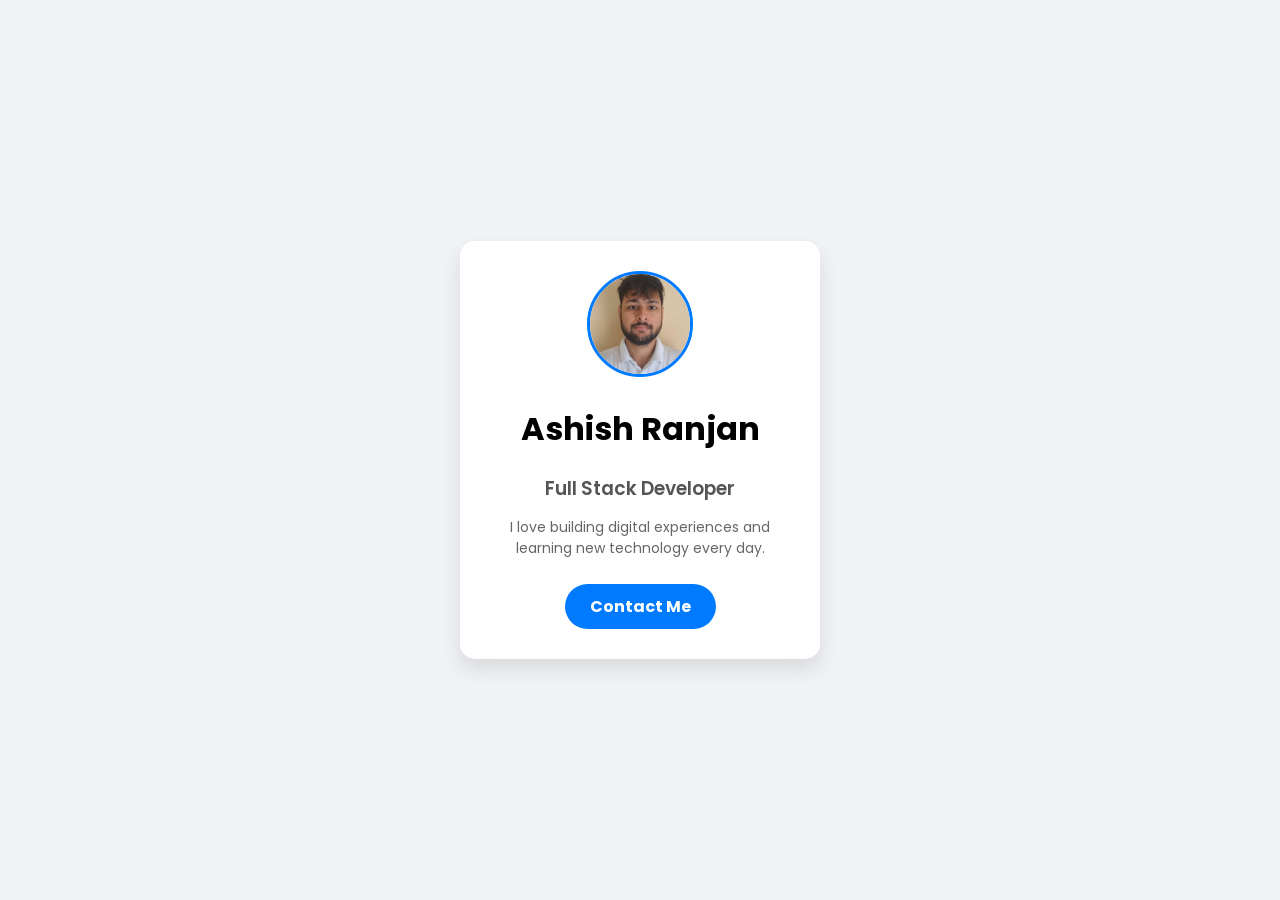
<file: Basics/01-digital-business-card/index.html>
<!DOCTYPE html>
<html lang="en">
<head>
    <meta charset="UTF-8">
    <meta name="viewport" content="width=device-width, initial-scale=1.0">
    <title>My Digital Business Card</title>
    <link rel="stylesheet" href="style.css">
    <link href="https://fonts.googleapis.com/css2?family=Poppins:wght@300;400;600&display=swap" rel="stylesheet">
</head>
<body>
    <div class="card">
        <img src="./assets/images/Ashish-photo.jpg" alt="Profile Picture" class="profile-img">
        <h1>Ashish Ranjan</h1>
        <h3>Full Stack Developer</h3>
        <p>I love building digital experiences and learning new technology every day.</p>
        <a href="mailto:se.ashishranjan@gmail.com" class="btn">Contact Me</a>
    </div>
</body>
</html>
</file>
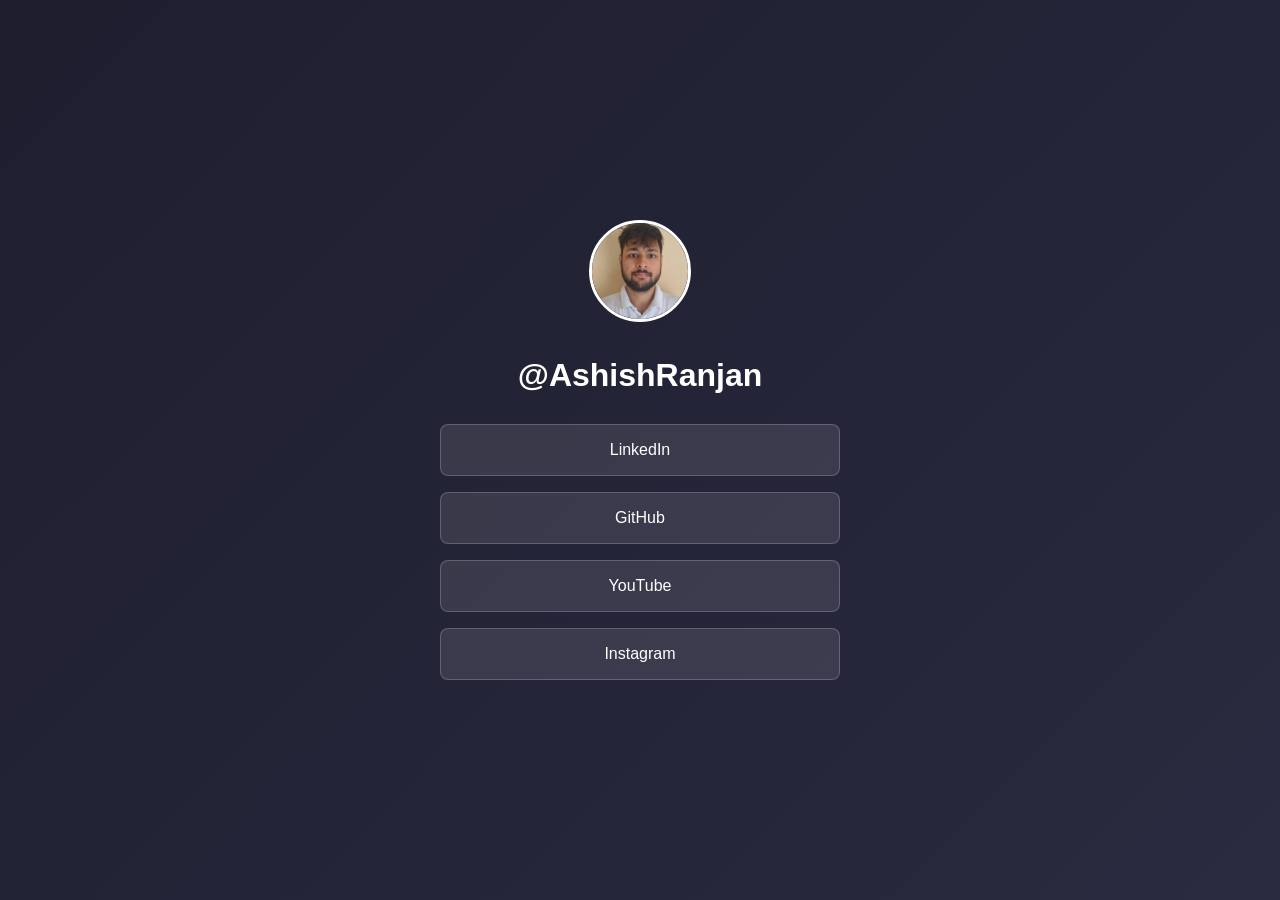
<file: Basics/02-linktree-clone/index.html>
<!DOCTYPE html>
<html lang="en">
<head>
    <meta charset="UTF-8">
    <meta name="viewport" content="width=device-width, initial-scale=1.0">
    <title>Document</title>
    <link rel="stylesheet" href="style.css">
</head>
<body>
    <div class="container">
        <img src="./assets/images/Ashish-photo.jpg" alt="avatar" class="avatar">
        <h1>@AshishRanjan</h1>

        <div class="links-gap">
            <a href="#" class="link">LinkedIn</a>
            <a href="#" class="link">GitHub</a>
            <a href="#" class="link">YouTube</a>
            <a href="#" class="link">Instagram</a>
        </div>
    </div>
</body>
</html>
</file>
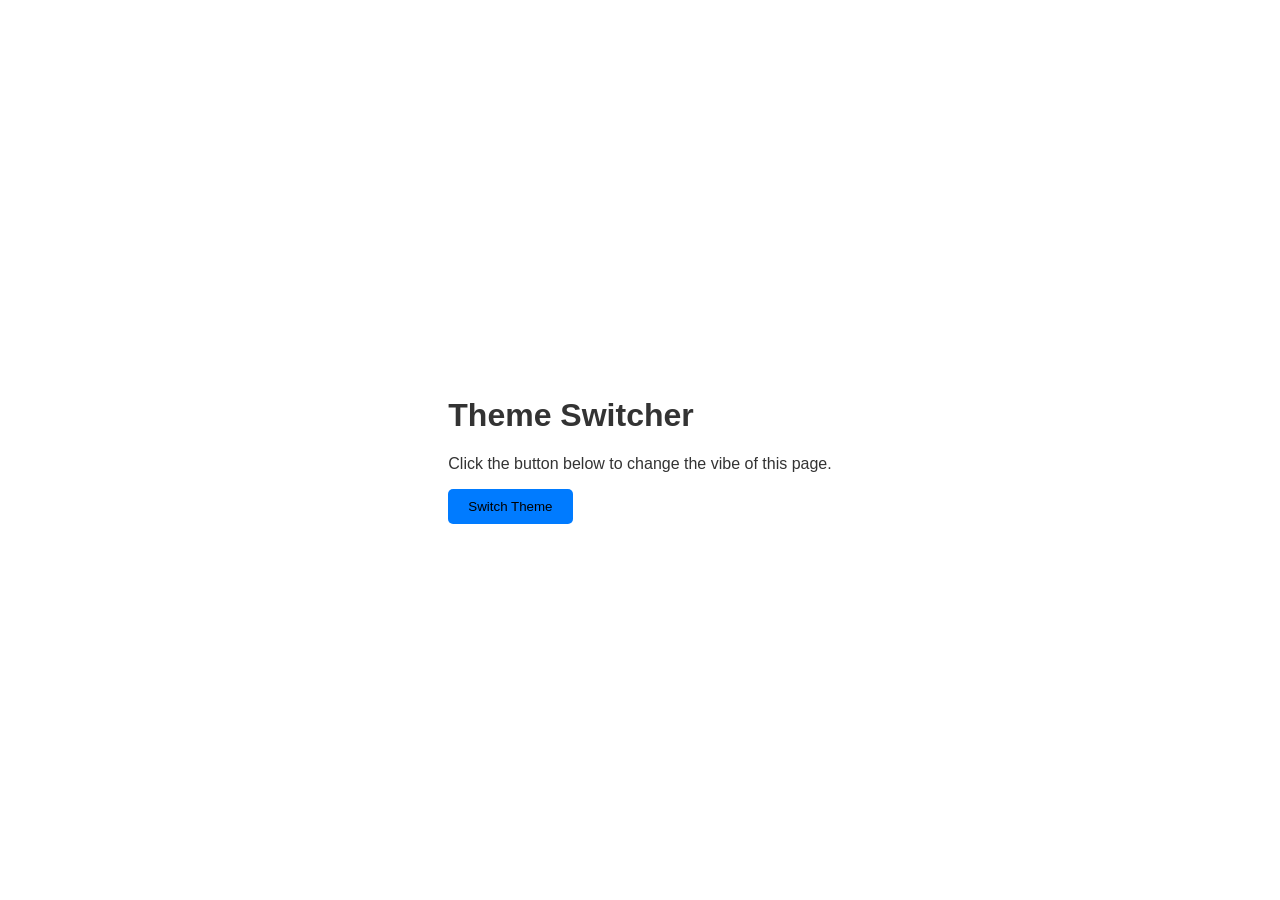
<file: Basics/03-theme-toggle/index.html>
<!DOCTYPE html>
<html lang="en">
<head>
    <meta charset="UTF-8">
    <meta name="viewport" content="width=device-width, initial-scale=1.0">
    <title>Theme Picker</title>
    <link rel="stylesheet" href="style.css">
</head>
<body>
    <div class="content">
        <h1>Theme Switcher</h1>
        <p>Click the button below to change the vibe of this page.</p>
        <button id="theme-btn">Switch Theme</button>
    </div>

    <script src="script.js"></script>
</body>
</html>
</file>
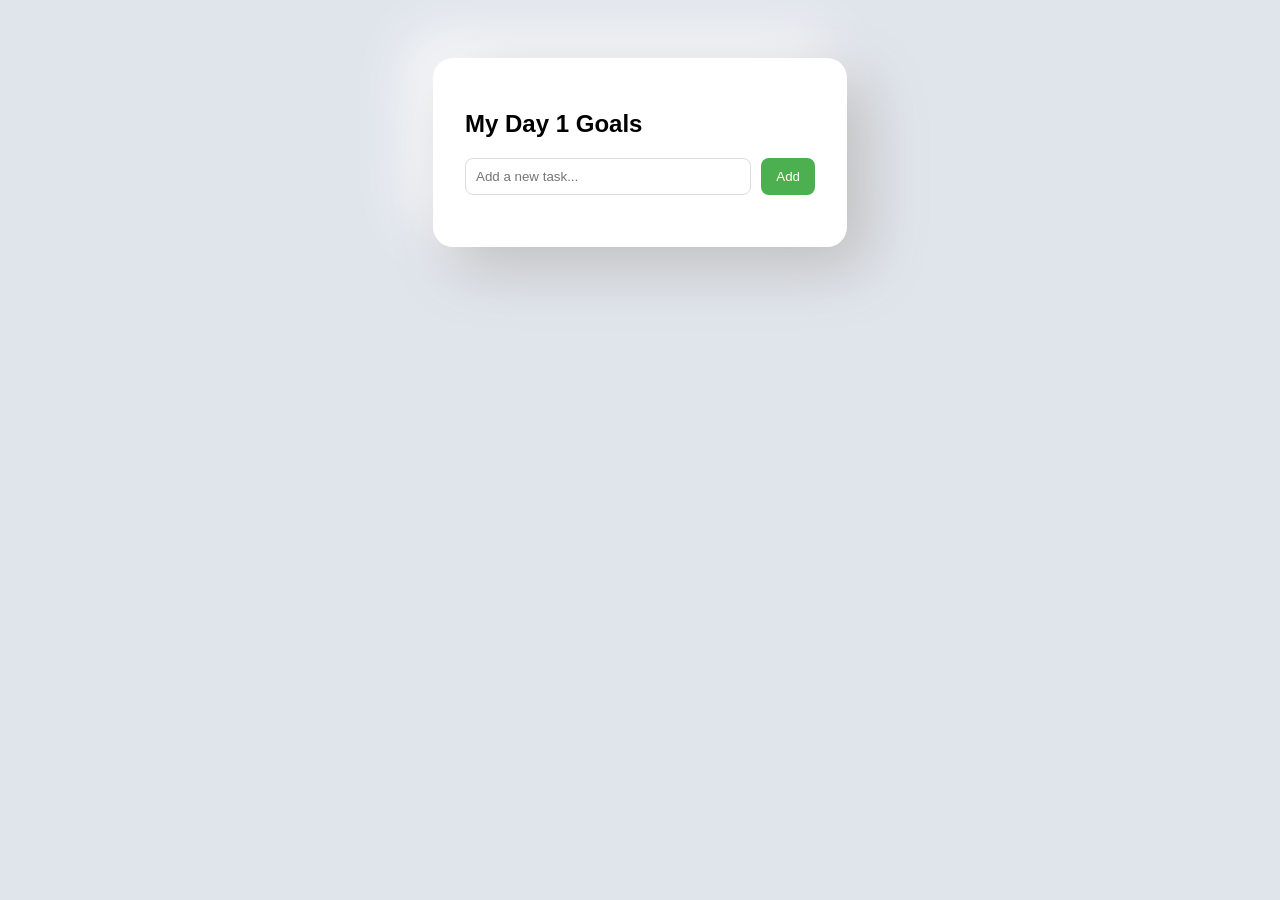
<file: Basics/04-task-tracker/index.html>
<!DOCTYPE html>
<html lang="en">
<head>
    <meta charset="UTF-8">
    <meta name="viewport" content="width=device-width, initial-scale=1.0">
    <title>Task Tracker</title>
    <link rel="stylesheet" href="style.css">
</head>
<body>
    <div class="todo-container">
        <h2>My Day 1 Goals</h2>
        
        <div class="input-group">
            <input type="text" id="todo-input" placeholder="Add a new task...">
            <button id="add-btn">Add</button>
        </div>

        <ul id="todo-list"></ul>
    </div>
    <script src="script.js"></script>
</body>
</html>
</file>
<file: Basics/01-digital-business-card/style.css>
body{
    background-color: #f0f2f5;
    font-family: 'Poppins', sans-serif;
    display: flex;
    justify-content: center;
    align-items: center;
    height: 100vh;
    margin: 0;
}

.card{
    background-color: white;
    padding: 30px;
    border-radius: 15px;
    box-shadow: 0 10px 20px rgba(0,0,0,0.1);
    text-align: center;
    width: 300px;
}

.profile-img{
    width: 100px;
    height: 100px;
    border-radius: 50%;
    object-fit: cover;
    border: 3px solid #007bff;
}

h3{
    color: #555;
    margin-bottom: 10px;
    font-weight: 600;
}

p{
    color: #666;
    font-size: 14px;
    line-height: 1.5;
    margin-bottom: 25px;
}

.btn{
    display: inline-block;
    text-decoration: none;
    background-color: #007bff;
    color: white;
    padding: 10px 25px;
    border-radius: 25px;
    font-weight: bold;
    transition: background-color 0.3s ease;
}

.btn:hover{
    background-color: #0056b3;
}
</file>
<file: Basics/02-linktree-clone/style.css>
body {
    background: linear-gradient(135deg, #1e1e2f, #2a2a40);
    font-family: 'Poppins', sans-serif;
    margin: 0;
    display: flex;
    justify-content: center;
    align-items: center;
    min-height: 100vh;
    color: white;
}

.container {
    width: 90%;
    max-width: 400px;
    text-align: center;
}

.links-gap {
    display: flex;
    flex-direction: column;
    gap: 16px;
    margin-top: 30px;
}

.link {
    background-color: rgba(255, 255, 255, 0.1);
    color: white;
    text-decoration: none;
    padding: 16px;
    border: 1px solid rgba(255, 255, 255, 0.2);
    border-radius: 8px;
    font-weight: 500;
    transition: all 0.3s ease;
}

.link:hover {
    background-color: white;
    color: #1e1e2f;
    transform: translateY(-3px);
    box-shadow: 0 10px 20px rgba(0, 0, 0, 0.3);
}

.avatar {
    width: 96px;
    height: 96px;
    border-radius: 50%;
    margin-bottom: 10px;
    border: 3px solid white;
    object-fit: cover;
}
</file>
<file: Basics/03-theme-toggle/style.css>
:root{
    --bg-color: #ffffff;
    --text-color: #333333;
    --btn-bg: #007bff;
}

body.dark-mode{
    --bg-color: #1a1a1a;
    --text-color: #f0f0f0;
    --btn-bg: #ffcc00;
}

body{
    background-color: var(--bg-color);
    color: var(--text-color);
    transition: 0.5s;
    display: flex;
    justify-content: center;
    align-items: center;
    height: 100vh;
    font-family: sans-serif;
    margin: 0;
}

button{
    background-color: var(--btn-bg);
    padding: 10px 20px;
    border: none;
    border-radius: 5px;
    cursor: pointer;
}
</file>
<file: Basics/04-task-tracker/style.css>
body{
    background: #e0e5ec;
    display: flex;
    justify-content: center;
    padding-top: 50px;
    font-family: 'Segoe UI', sans-serif;
}

.todo-container{
    background: white;
    padding: 2rem;
    border-radius: 20px;
    box-shadow: 20px 20px 60px #bebebe, -20px -20px 60px #ffffff;
    width: 350px;
}

.input-group{
    display: flex;
    gap: 10px;
    margin-bottom: 20px;
}

input{
    flex: 1;
    padding: 10px;
    border: 1px solid #ddd;
    border-radius: 8px;
    outline: none;
}

button#add-btn{
    background: #4caf50;
    color: white;
    border: none;
    padding: 10px 15px;
    border-radius: 8px;
    cursor: pointer;
}

ul{
    list-style: none;
    padding: 0;
}

li{
    background: #f9f9f9;
    margin-bottom: 10px;
    padding: 12px;
    display: flex;
    justify-content: space-between;
    align-items: center;
    border-radius: 8px;
    border-left: 5px solid #4caf50;
}

.completed{
    text-decoration: line-through;
    opacity: 0.6;
}
</file>
